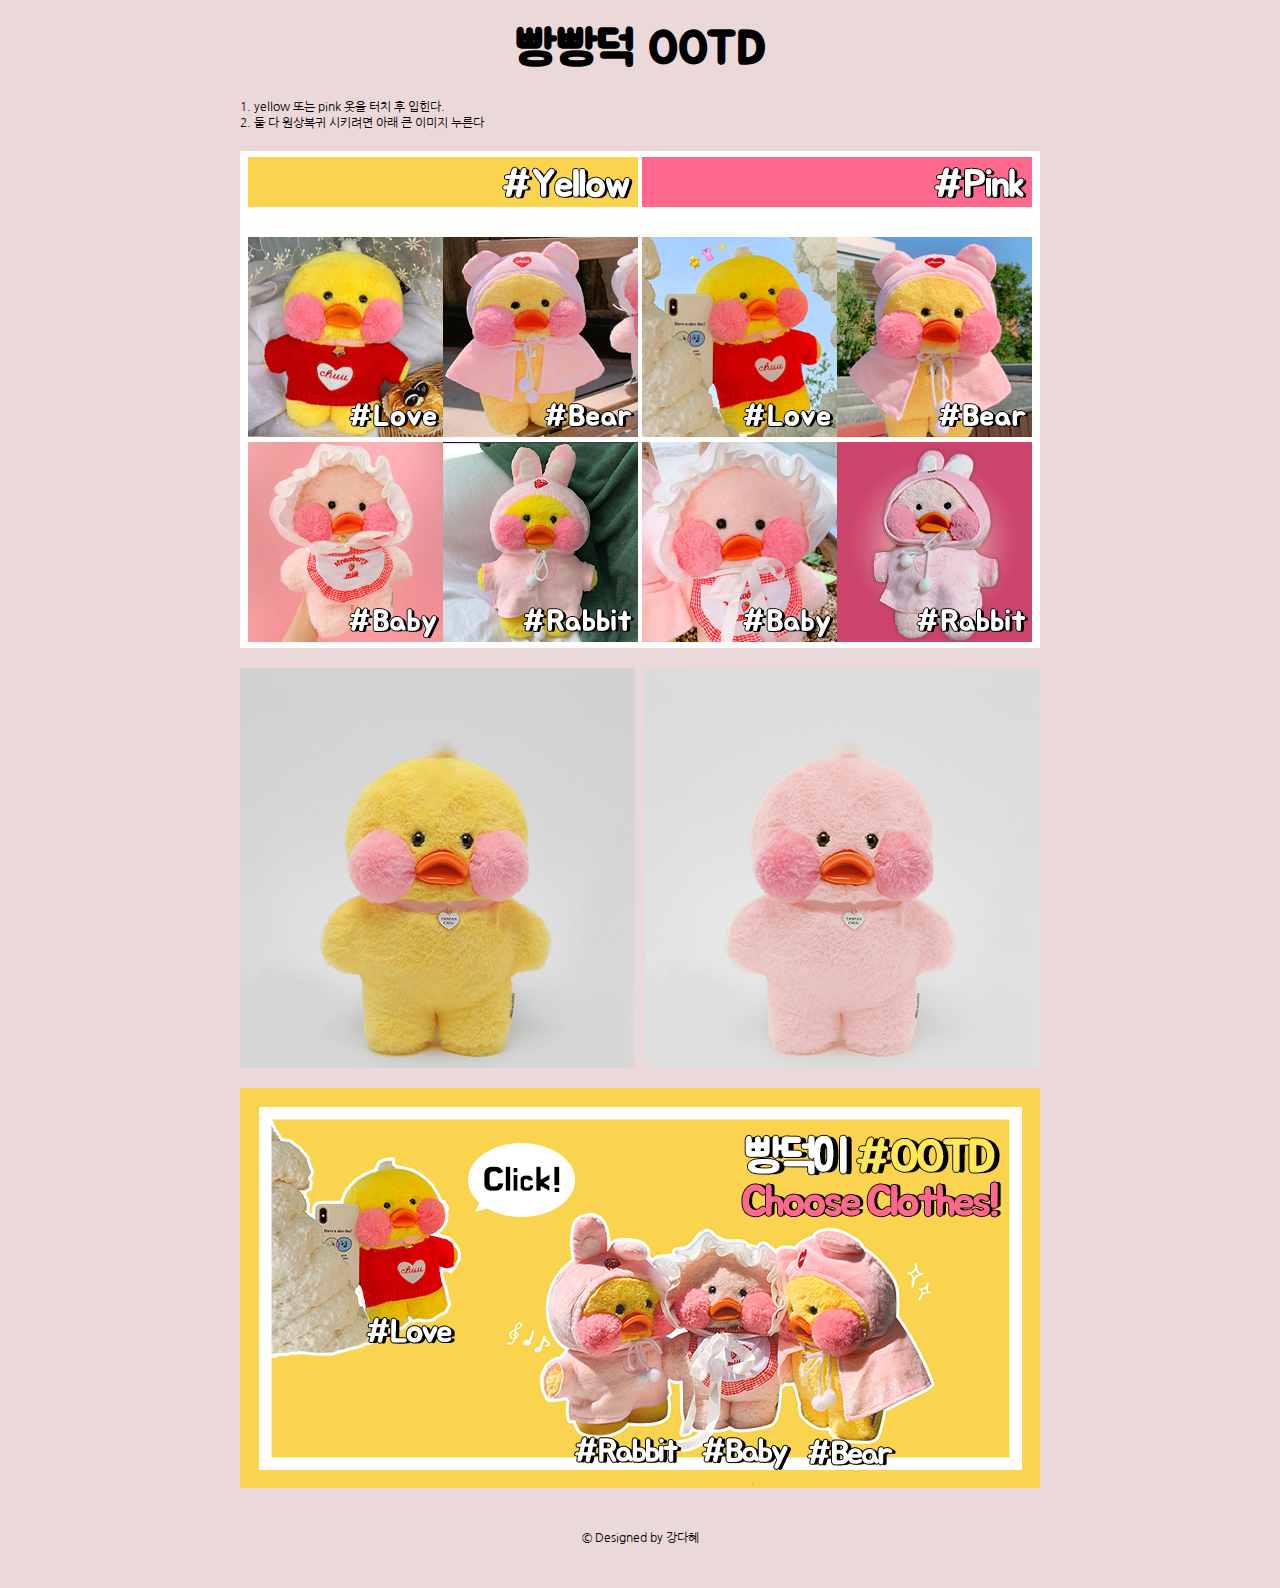
<file: index.html>
<!DOCTYPE html>
<html lang="ko">

<head>
  <meta charset="UTF-8">
  <title>빵빵덕 #OOTD 옷입히기</title>
  <link rel="stylesheet" href="./css/style.css">
  <link rel="stylesheet" href="./css/reset.css">
</head>

<body>
  <div id="wrap">
    <header>
      <h1 class="text-center">빵빵덕 OOTD</h1>
      <ul>
        <li>1. yellow 또는 pink 옷을 터치 후 입힌다.</li>
        <li>2. 둘 다 원상복귀 시키려면 아래 큰 이미지 누른다</li>
      </ul>
    </header>

    <section class="menu">
      <div class="cut">
        <p class="frame">
          <img src="./images/yhr.png" alt="#yellow">
        </p>
        <p class="frame">
          <img src="./images/phr.png" alt="#pink">
        </p>
      </div>
      <div class="dolls">
        <ul class="ythmbs">
          <li><a href="#">Love</a></li>
          <li><a href="#">Bear</a></li>
          <li><a href="#">Baby</a></li>
          <li><a href="#">Rabbit</a></li>
        </ul>

        <ul class="pthmbs">
          <li><a href="#">Love</a></li>
          <li><a href="#">Bear</a></li>
          <li><a href="#">Baby</a></li>
          <li><a href="#">Rabbit</a></li>
        </ul>
      </div>
    </section>


    <section class="main">
      <div class="visual">
        <p class="yellow">노랑빵덕</p>
        <p class="pink">핑크빵덕</p>
      </div>
    </section>

    <section class="f5">
      <p class="refresh">
        <a href="#">빵빵덕 #OOTD Level up!</a>
      </p>
    </section>

    <footer>
      <address class="text-center">&copy; Designed by 강다혜</address>
    </footer>
  </div>
</body>
<script src="./js/function.js"></script>

</html>
</file>
<file: css/style.css>
@charset "utf-8";
@import url('https://fonts.googleapis.com/css2?family=Nanum+Gothic:wght@400;700;800&display=swap');
@import url('https://fonts.googleapis.com/css2?family=Jua&family=Nanum+Gothic:wght@400;700;800&display=swap');

body {
	background-color: rgb(235, 217, 217);
}

#wrap {
	width: 800px;
	margin: 0 auto;
	font-family: 'Nanum Gothic', sans-serif;
}

header > .text-center {
	font-size: 48px;
	font-family: 'Jua', sans-serif;
}

.menu {
	margin: 20px 0;
	padding: 5px 5px;

	background-color: #fefefe;
	border: 1px solid #fff;
}

.menu > .cut {
	display: flex;
	flex-direction: row;
	flex-wrap: nowrap;
	justify-content: space-around;

	background-size: 780px 50px;
}

/* 썸네일 */
.menu > .dolls {
	display: flex;
	flex-direction: row;
	flex-wrap: nowrap;
	justify-content: space-around;

	height: 410px;

	margin-top: 20px;
}

/* 썸네일 yellow */
.menu > .dolls > .ythmbs {
	display: flex;
	flex-direction: row;
	flex-wrap: wrap;
	justify-content: space-around;
	align-items: flex-end;

	width: 390px;
}

.menu > .dolls > .ythmbs > li {
	width: 195px;
}

.menu > .dolls > .ythmbs > li:hover {
	background-position: 0 -200px;
}

.menu > .dolls > .ythmbs > li:nth-child(1) {
	background-image: url(./../images/ts1.png);
}
.menu > .dolls > .ythmbs > li:nth-child(2) {
	background-image: url(./../images/ts2.png);
}
.menu > .dolls > .ythmbs > li:nth-child(3) {
	background-image: url(./../images/ts3.png);
}
.menu > .dolls > .ythmbs > li:nth-child(4) {
	background-image: url(./../images/ts4.png);
}

.menu > .dolls > .ythmbs > li > a {
	display: block;
	height: 200px;

	text-indent: -9999px;
}

/* 썸네일 pink */

.menu > .dolls > .pthmbs {
	display: flex;
	flex-direction: row;
	flex-wrap: wrap;
	justify-content: space-between;
	align-items: flex-end;

	width: 390px;
}

.menu > .dolls > .pthmbs > li {
	display: block;
	width: 195px;
}

.menu > .dolls > .pthmbs > li:hover {
	background-position: 0 -200px;
}

.menu > .dolls > .pthmbs > li:nth-child(1) {
	background-image: url(./../images/pt1.png);
}
.menu > .dolls > .pthmbs > li:nth-child(2) {
	background-image: url(./../images/pt2.png);
}
.menu > .dolls > .pthmbs > li:nth-child(3) {
	background-image: url(./../images/pt3.png);
}
.menu > .dolls > .pthmbs > li:nth-child(4) {
	background-image: url(./../images/pt4.png);
}

.menu > .dolls > .pthmbs > li > a {
	display: block;
	height: 200px;

	text-indent: -9999px;
}

.main > .visual {
	display: flex;
	flex-direction: row;
	flex-wrap: nowrap;
	justify-content: space-between;

	margin: 20px 0;

	text-indent: -9999px;
}

/* 바뀌는화면 */
.main > .visual > .yellow {
	width: 395px;
	height: 400px;
	background-image: url(./../images/M1.png);
}

.main > .visual > .pink {
	width: 395px;
	height: 400px;
	background-image: url(./../images/M2.png);
}

.f5 > .refresh > a {
	display: block;
	height: 400px;
	margin-top: 10px;

	text-indent: -9999px;

	background-image: url(./../images/Main.png);
	background-repeat: no-repeat;
}
</file>
